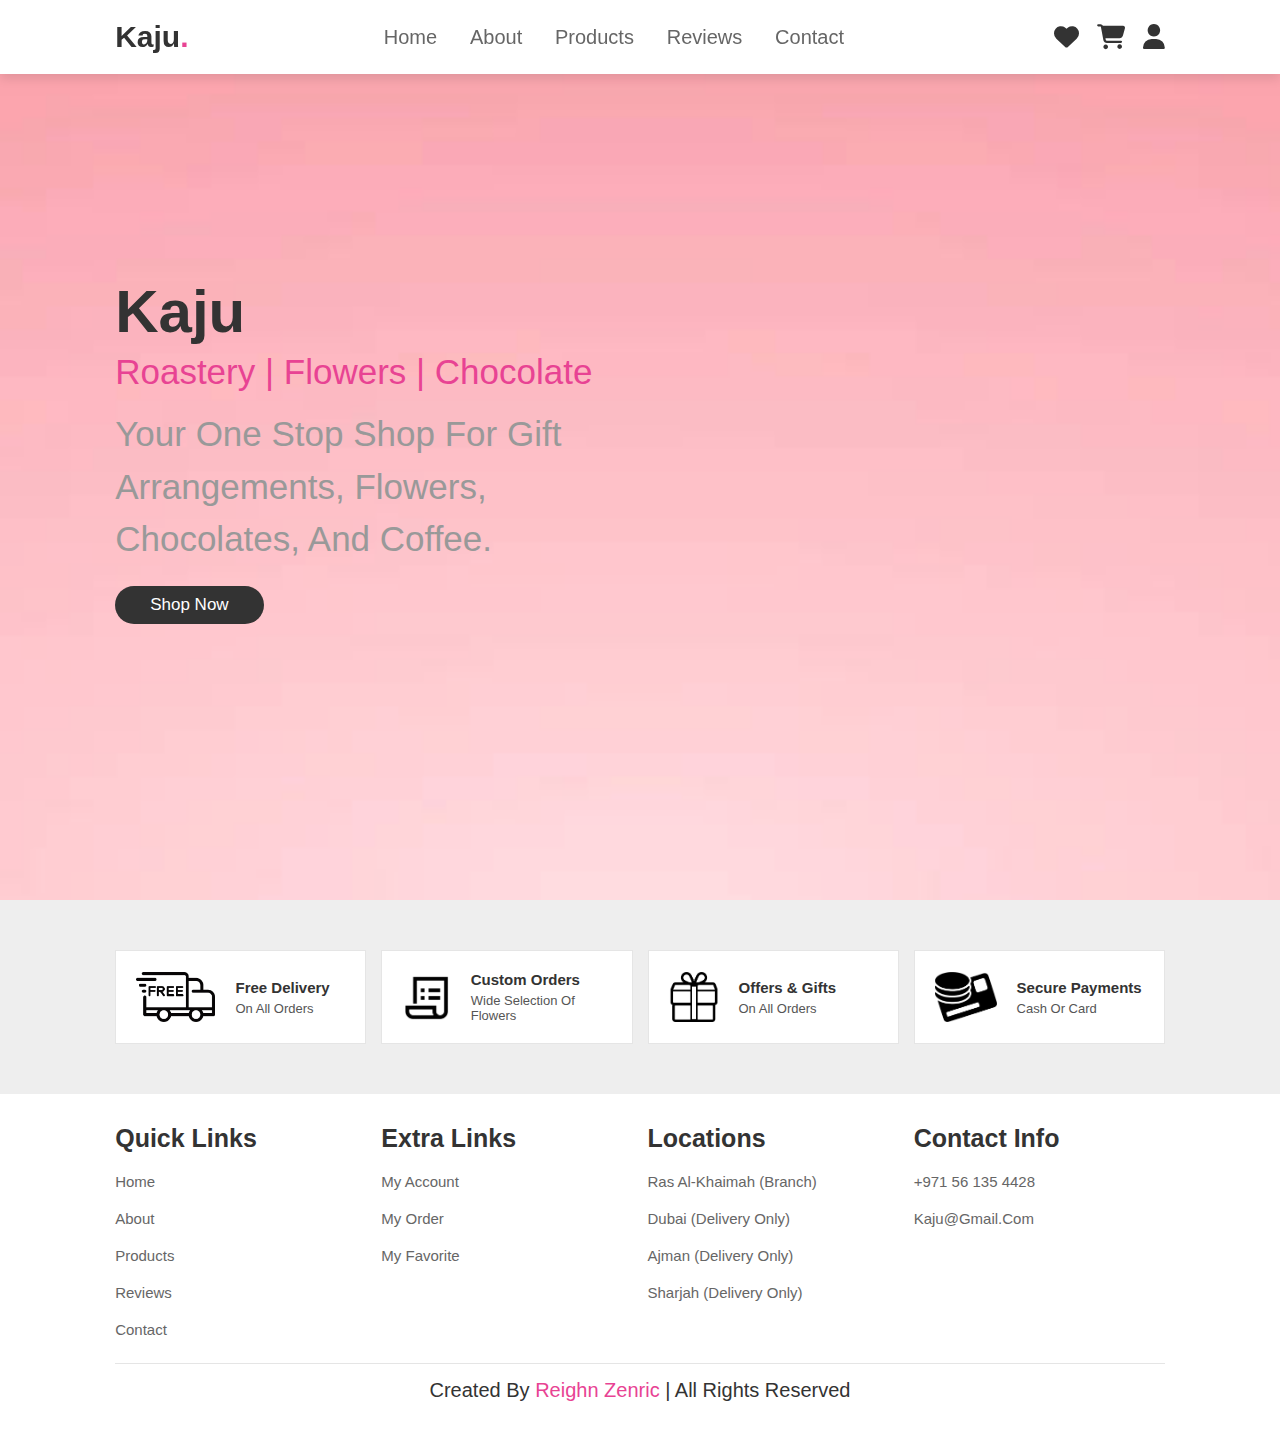
<file: index.html>
<!DOCTYPE html>
<html lang="en">
<head>
    <meta charset="UTF-8">
    <meta name="viewport" content="width=device-width, initial-scale=1.0">
    <title>Kaju</title>
    
    <link rel="stylesheet" href="https://cdnjs.cloudflare.com/ajax/libs/font-awesome/6.5.2/css/all.min.css">

    <link rel="stylesheet" href="styles.css"

</head>
<body>
<!-- header section start -->
    <header>

        <input type="checkbox" name="" id="toggler">
        <label for="toggler" class="fas fa-bars"></label>

        <a href="#" class="logo">kaju<span>.</span></a>
        <nav class="navbar">
                <a href="index.html">Home</a>
                <a href="about.html">About</a>
                <a href="products.html">Products</a>
                <a href="reviews.html">Reviews</a>
                <a href="contact.html">Contact</a>
        </nav>

        <div class="icons">
            <a href="#" class="fas fa-heart"></a>
            <a href="#" class="fas fa-shopping-cart"></a>
            <a href="#" class="fas fa-user"></a>
        </div>

    </header>
<!-- header section end -->

<!-- home section start -->
<section class="home" id="home">

    <div class="content">
        <h3>Kaju</h3>
        <span> Roastery | Flowers | Chocolate </span>
        <p>Your one stop shop for gift arrangements, flowers, chocolates, and coffee.</p>
        <a href="#" class="btn">shop now</a>
    </div>

</section>
<!-- home section end -->

<!-- icon section start -->
<section class="icons-container">

    <div class="icons">
        <img src="pngtree-free-delivery-icon-png-image_1922196-removebg-preview.png" alt="">
        <div class="info">
            <h3>free delivery</h3>
            <span>on all orders</span>
        </div>
    </div>

    <div class="icons">
        <img src="kisspng-purchase-order-computer-icons-purchasing-icon-desi-purchase-order-5b5dcde62bb109.994544501532874214179-removebg-preview.png" alt="">
        <div class="info">
            <h3>custom orders</h3>
            <span>wide selection of flowers</span>
        </div>
    </div>

    <div class="icons">
        <img src="343196-removebg-preview.png" alt="">
        <div class="info">
            <h3>offers & gifts</h3>
            <span>on all orders</span>
        </div>
    </div>

    <div class="icons">
        <img src="png-clipart-computer-icons-money-bank-card-credit-bank-cdr-payment-removebg-preview.png" alt="">
        <div class="info">
            <h3>secure payments</h3>
            <span>cash or card</span>
        </div>
    </div>

</section>
<!-- icon section end -->

<!-- footer section start -->
<section class="footer">

    <div class="box-container">
        
        <div class="box">
            <h3>quick links</h3>
            <a href="#">home</a>
            <a href="#">about</a>
            <a href="#">products</a>
            <a href="#">reviews</a>
            <a href="#">contact</a>
        </div>

        <div class="box">
            <h3>extra links</h3>
            <a href="#">my account</a>
            <a href="#">my order</a>
            <a href="#">my favorite</a>
        </div>

        <div class="box">
            <h3>locations</h3>
            <a href="#">Ras Al-Khaimah (Branch)</a>
            <a href="#">Dubai (Delivery Only)</a>
            <a href="#">Ajman (Delivery Only)</a>
            <a href="#">Sharjah (Delivery Only)</a>
        </div>

        <div class="box">
            <h3>contact info</h3>
            <a href="#">+971 56 135 4428</a>
            <a href="#">kaju@gmail.com</a>
        </div>

    </div>

    <div class="credit"> created by <span> Reighn Zenric </span> | all rights reserved </div>

</section>
<!-- footer section end -->


</body>
</html>
</file>
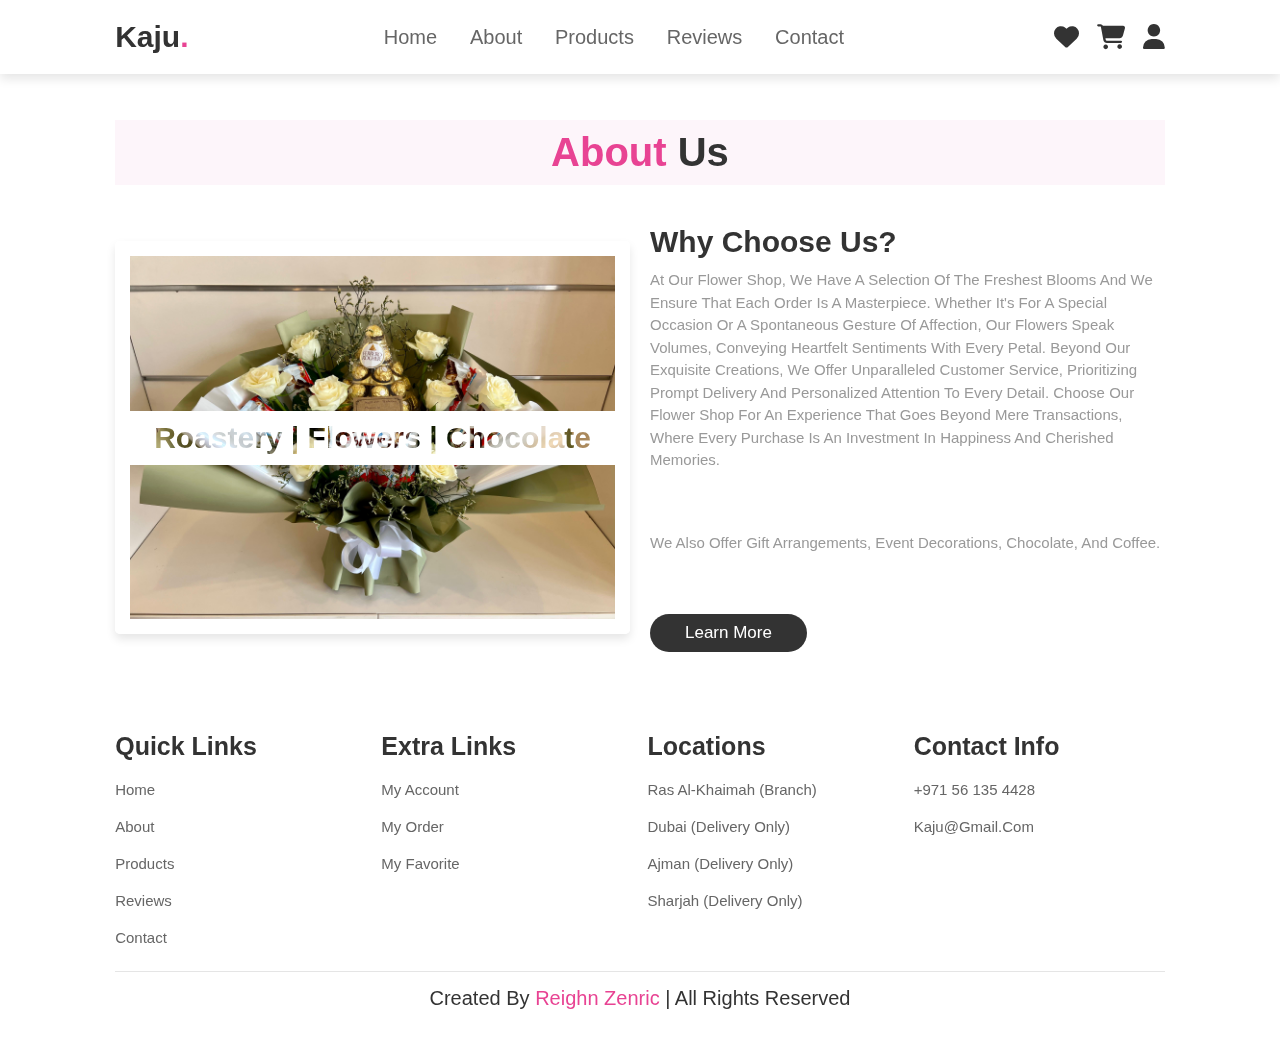
<file: about.html>
<!DOCTYPE html>
<html lang="en">
<head>
    <meta charset="UTF-8">
    <meta name="viewport" content="width=device-width, initial-scale=1.0">
    <title>complete responsive flower website design tutorial</title>
    
    <link rel="stylesheet" href="https://cdnjs.cloudflare.com/ajax/libs/font-awesome/6.5.2/css/all.min.css">

    <link rel="stylesheet" href="styles.css"

</head>
<body>
<!-- header section start -->
    <header>

        <input type="checkbox" name="" id="toggler">
        <label for="toggler" class="fas fa-bars"></label>

        <a href="#" class="logo">kaju<span>.</span></a>
        <nav class="navbar">
                <a href="index.html">Home</a>
                <a href="about.html">About</a>
                <a href="products.html">Products</a>
                <a href="reviews.html">Reviews</a>
                <a href="contact.html">Contact</a>
        </nav>

        <div class="icons">
            <a href="#" class="fas fa-heart"></a>
            <a href="#" class="fas fa-shopping-cart"></a>
            <a href="#" class="fas fa-user"></a>
        </div>

    </header>
<!-- header section end -->

<!-- about section start -->
<section class="about" id="about">

    <h1 class="heading"> <span> about </span> us </h1>

    <div class="row">

        <div class="image-container">
            <img src="IMG-20240403-WA0025.jpg" alt="Flower Picture">
            <h3>Roastery | Flowers | Chocolate</h3>
        </div>

        <div class="content">
            <h3>why choose us?</h3>
            <p>At our flower shop, we have a selection of the freshest blooms and we ensure that each order is a masterpiece.
                Whether it's for a special occasion or a spontaneous gesture of affection, our flowers speak volumes, conveying heartfelt sentiments with every petal.
                Beyond our exquisite creations, we offer unparalleled customer service, prioritizing prompt delivery and personalized attention to every detail.
                Choose our flower shop for an experience that goes beyond mere transactions,
                where every purchase is an investment in happiness and cherished memories.</p>
            <p>We also offer gift arrangements, event decorations, chocolate, and coffee. </p>
            <a href="#" class="btn">learn more</a>
        </div>

    </div>

</section>
<!-- about section end -->

<!-- footer section start -->
<section class="footer">

    <div class="box-container">
        
        <div class="box">
            <h3>quick links</h3>
            <a href="#">home</a>
            <a href="#">about</a>
            <a href="#">products</a>
            <a href="#">reviews</a>
            <a href="#">contact</a>
        </div>

        <div class="box">
            <h3>extra links</h3>
            <a href="#">my account</a>
            <a href="#">my order</a>
            <a href="#">my favorite</a>
        </div>

        <div class="box">
            <h3>locations</h3>
            <a href="#">Ras Al-Khaimah (Branch)</a>
            <a href="#">Dubai (Delivery Only)</a>
            <a href="#">Ajman (Delivery Only)</a>
            <a href="#">Sharjah (Delivery Only)</a>
        </div>

        <div class="box">
            <h3>contact info</h3>
            <a href="#">+971 56 135 4428</a>
            <a href="#">kaju@gmail.com</a>
        </div>

    </div>

    <div class="credit"> created by <span> Reighn Zenric </span> | all rights reserved </div>

</section>
<!-- footer section end -->

</body>
</html>
</file>
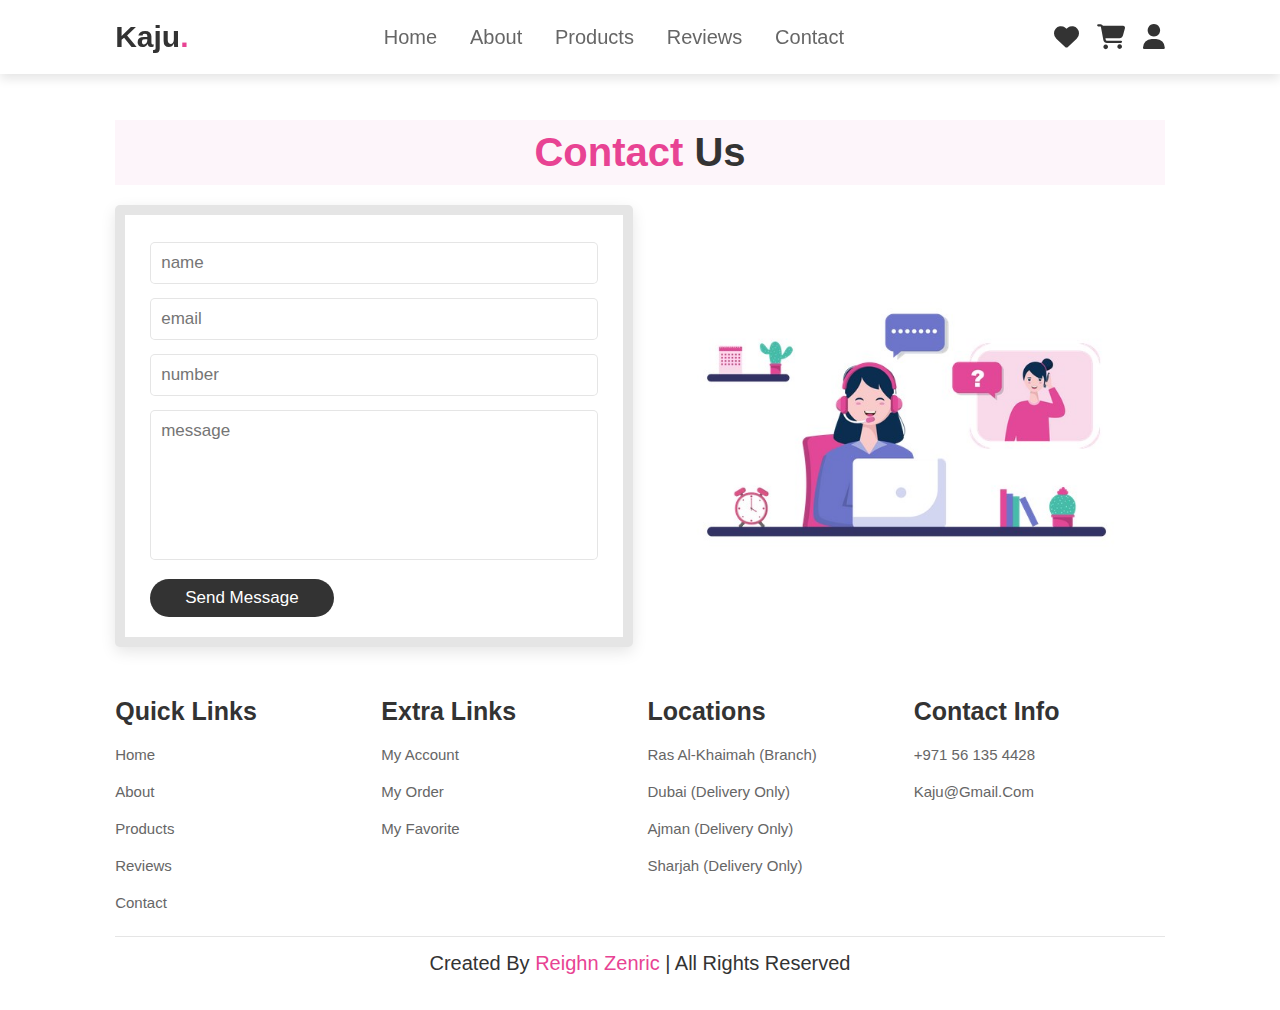
<file: contact.html>
<!DOCTYPE html>
<html lang="en">
<head>
    <meta charset="UTF-8">
    <meta name="viewport" content="width=device-width, initial-scale=1.0">
    <title>complete responsive flower website design tutorial</title>
    
    <link rel="stylesheet" href="https://cdnjs.cloudflare.com/ajax/libs/font-awesome/6.5.2/css/all.min.css">

    <link rel="stylesheet" href="styles.css"

</head>
<body>
<!-- header section start -->
    <header>

        <input type="checkbox" name="" id="toggler">
        <label for="toggler" class="fas fa-bars"></label>

        <a href="#" class="logo">kaju<span>.</span></a>
        <nav class="navbar">
                <a href="index.html">Home</a>
                <a href="about.html">About</a>
                <a href="products.html">Products</a>
                <a href="reviews.html">Reviews</a>
                <a href="contact.html">Contact</a>
        </nav>

        <div class="icons">
            <a href="#" class="fas fa-heart"></a>
            <a href="#" class="fas fa-shopping-cart"></a>
            <a href="#" class="fas fa-user"></a>
        </div>

    </header>
<!-- header section end -->

<!-- contact section start -->
<section class="contact" id="contact">

    <h1 class="heading"> <span> contact </span> us </h1>

    <div class="row">

        <form action="">
            <input type="text" placeholder="name" class="box">
            <input type="email" placeholder="email" class="box">
            <input type="number" placeholder="number" class="box">
            <textarea name="" class="box" placeholder="message" id="" cols="30" rows="10"></textarea>
            <input type="submit" value="send message" class="btn">
        </form>

        <div class="image">
            <img src="contact-us-3483601-2912018.jpg" alt="">
        </div>

    </div>

</section>
<!-- contact section end -->

<!-- footer section start -->
<section class="footer">

    <div class="box-container">
        
        <div class="box">
            <h3>quick links</h3>
            <a href="#">home</a>
            <a href="#">about</a>
            <a href="#">products</a>
            <a href="#">reviews</a>
            <a href="#">contact</a>
        </div>

        <div class="box">
            <h3>extra links</h3>
            <a href="#">My account</a>
            <a href="#">my order</a>
            <a href="#">my favorite</a>
        </div>

        <div class="box">
            <h3>locations</h3>
            <a href="#">Ras Al-Khaimah (Branch)</a>
            <a href="#">Dubai (Delivery Only)</a>
            <a href="#">Ajman (Delivery Only)</a>
            <a href="#">Sharjah (Delivery Only)</a>
        </div>

        <div class="box">
            <h3>contact info</h3>
            <a href="#">+971 56 135 4428</a>
            <a href="#">kaju@gmail.com</a>
        </div>

    </div>

    <div class="credit"> created by <span> Reighn Zenric </span> | all rights reserved </div>

</section>
<!-- footer section end -->

</body>
</html>
</file>
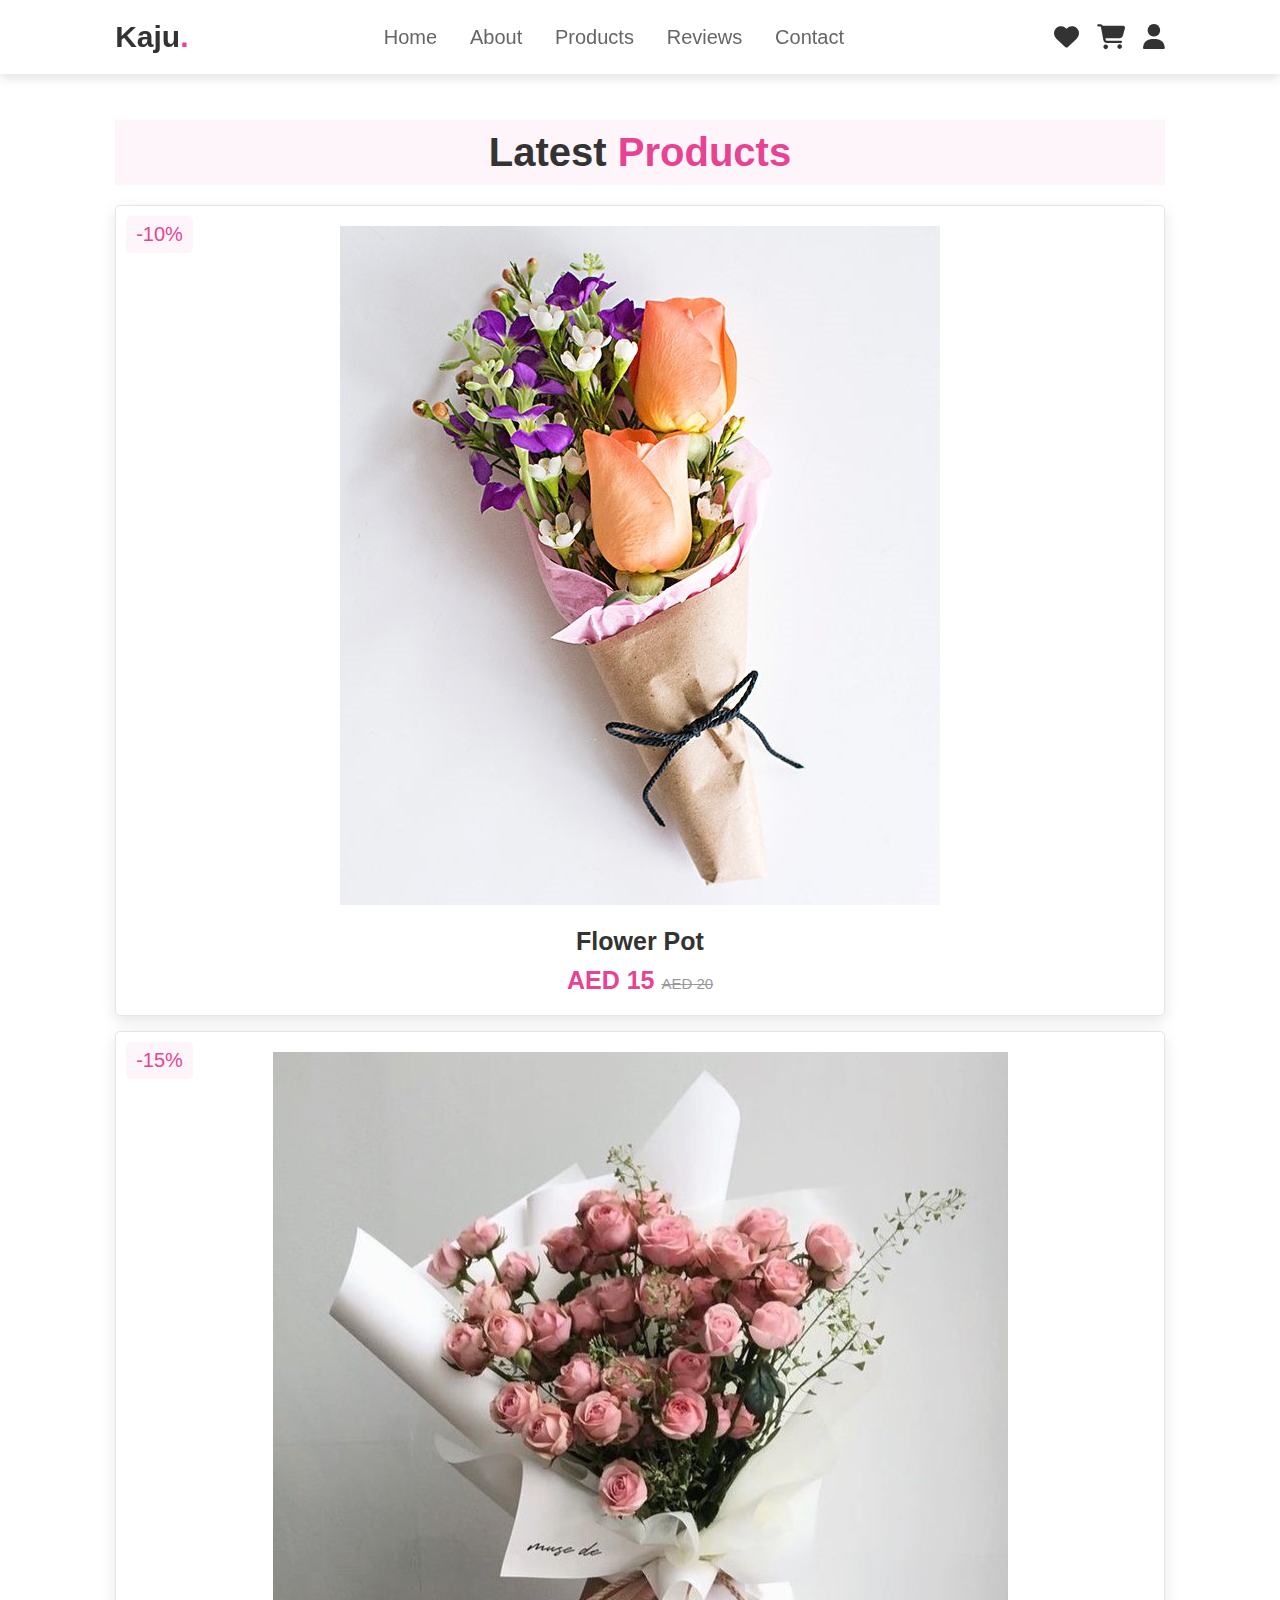
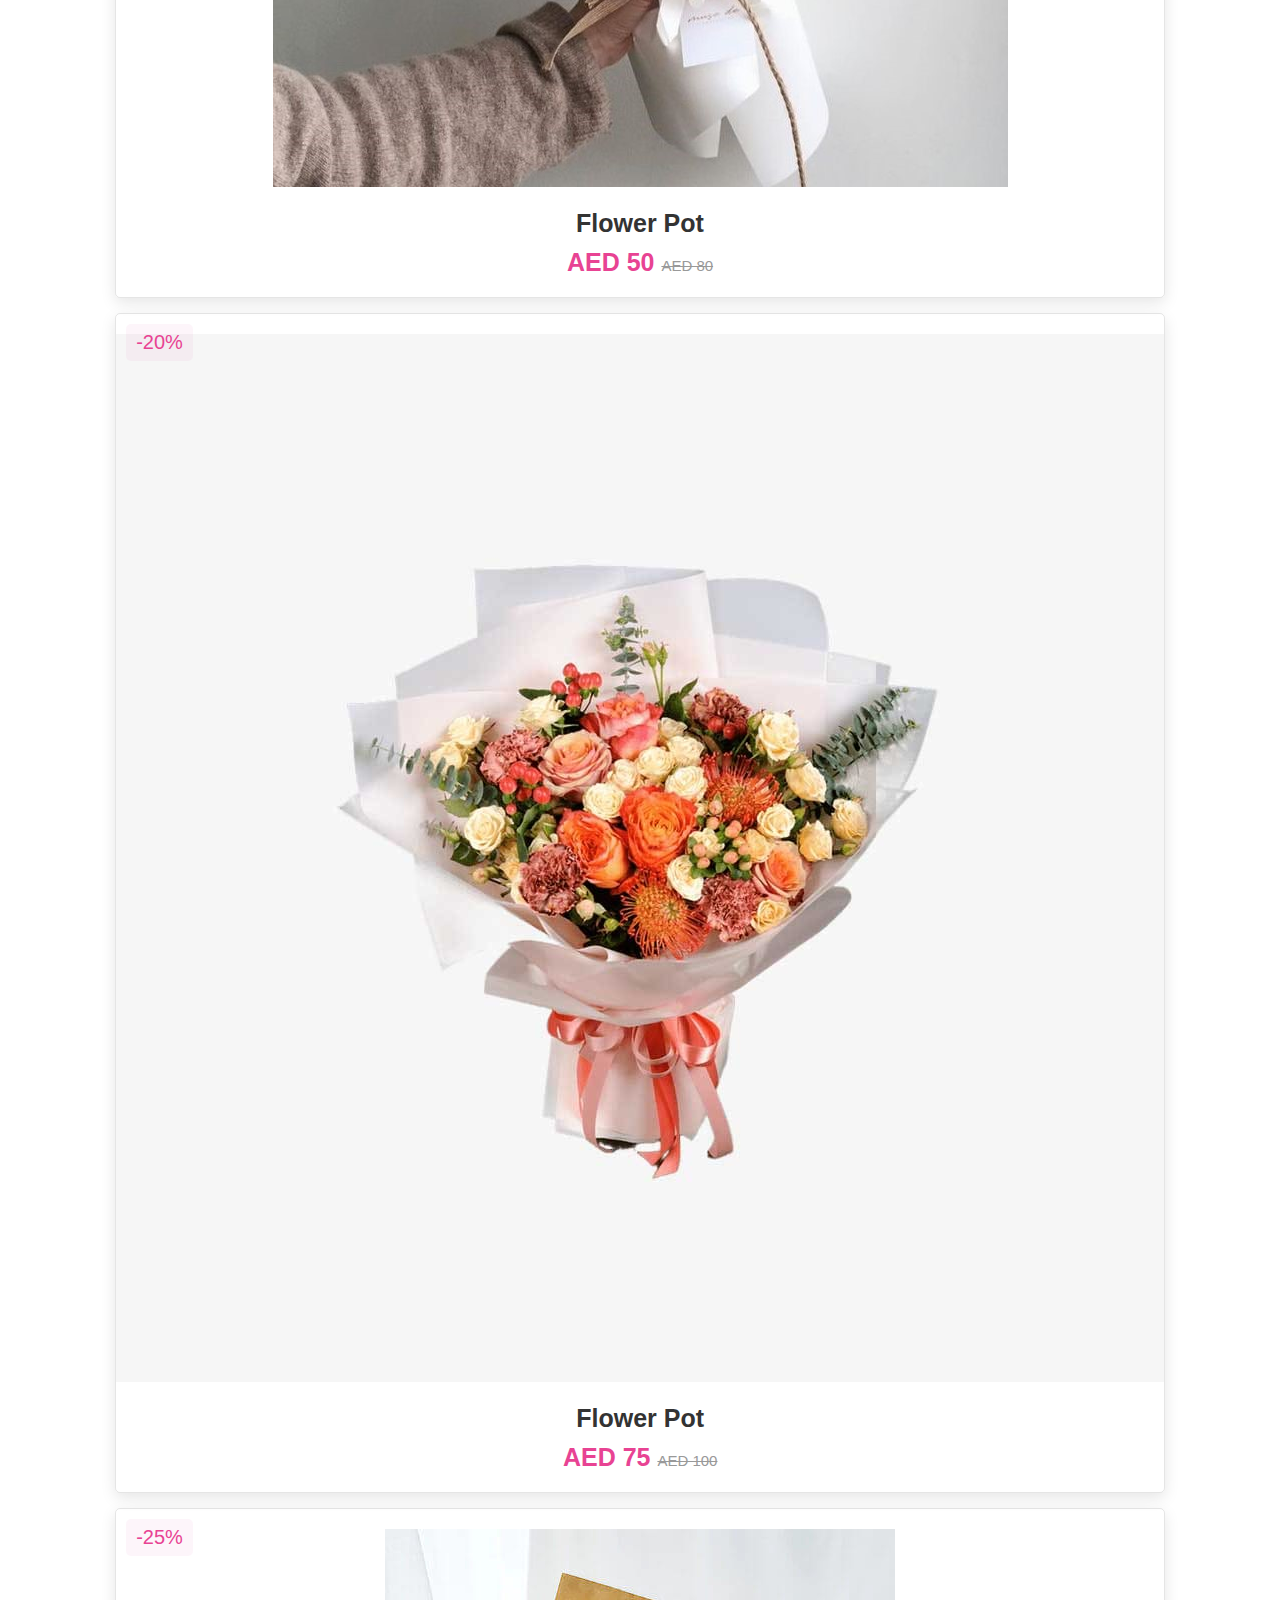
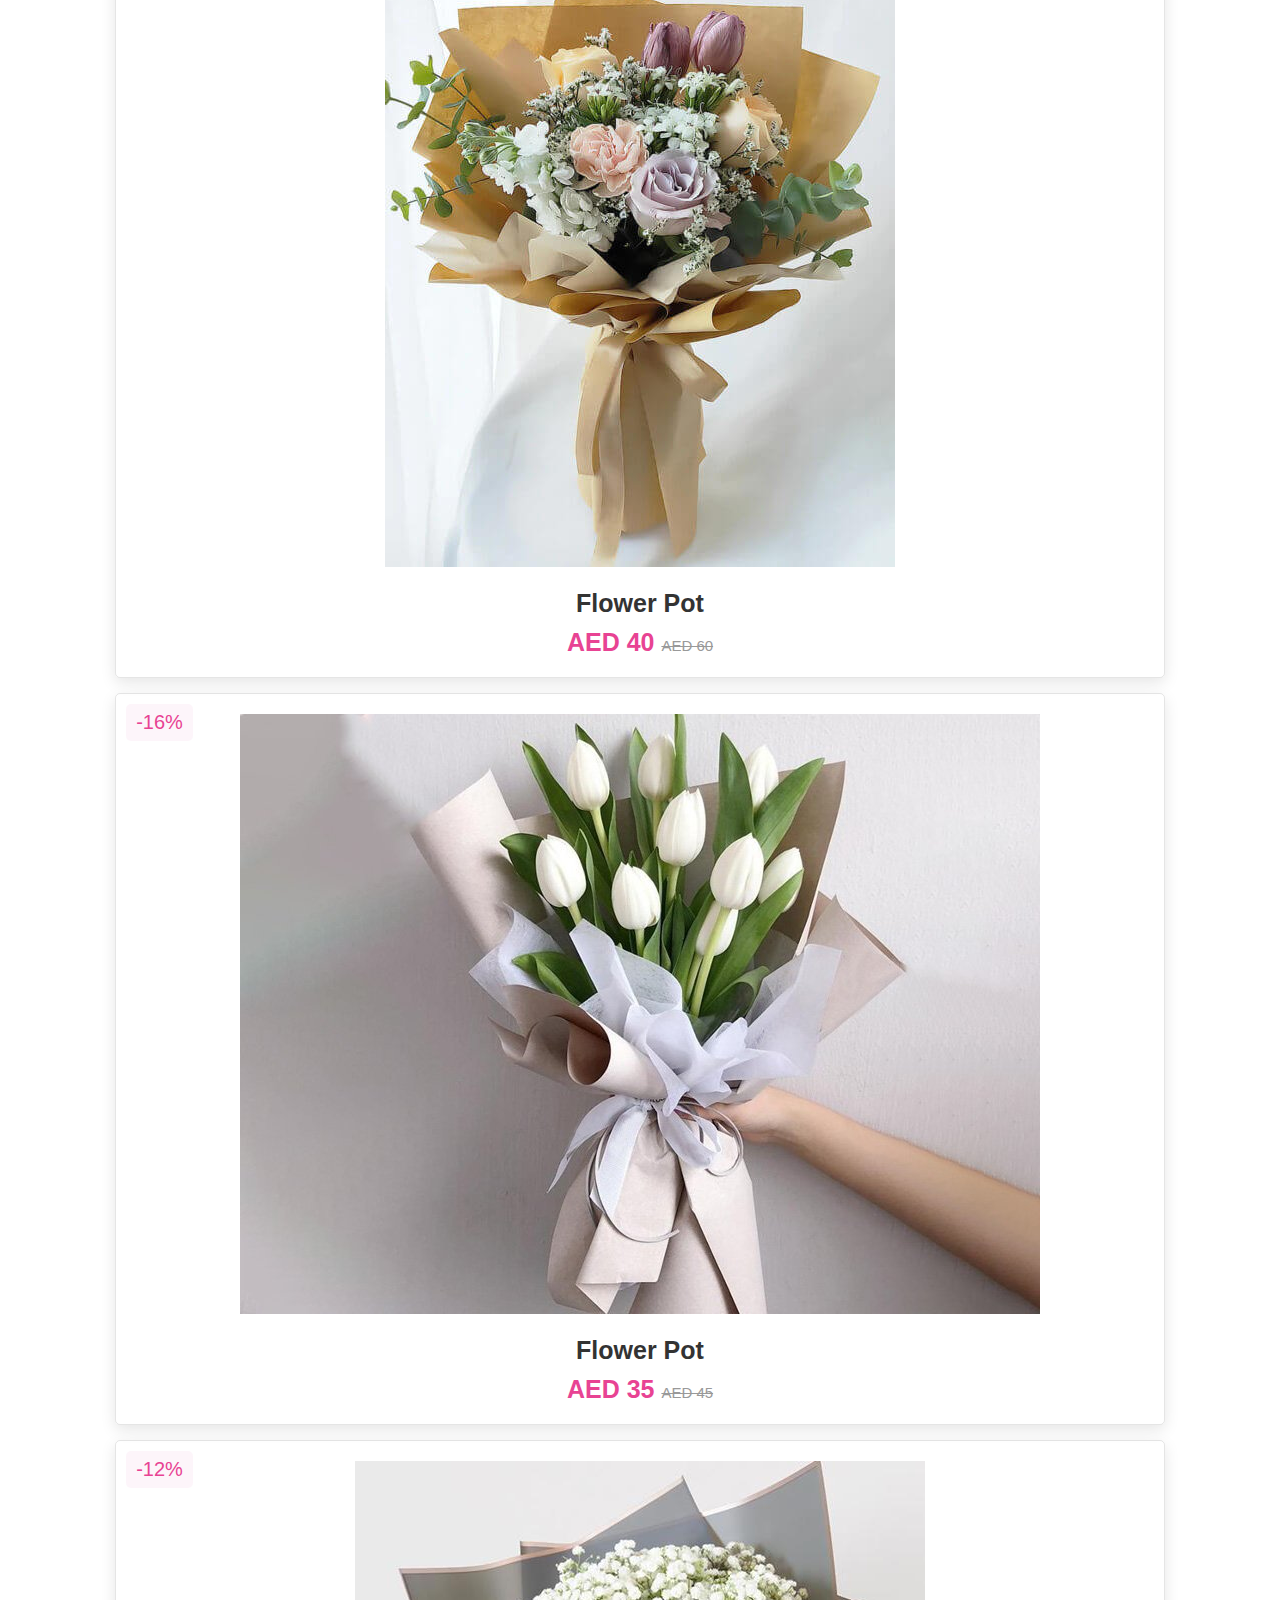
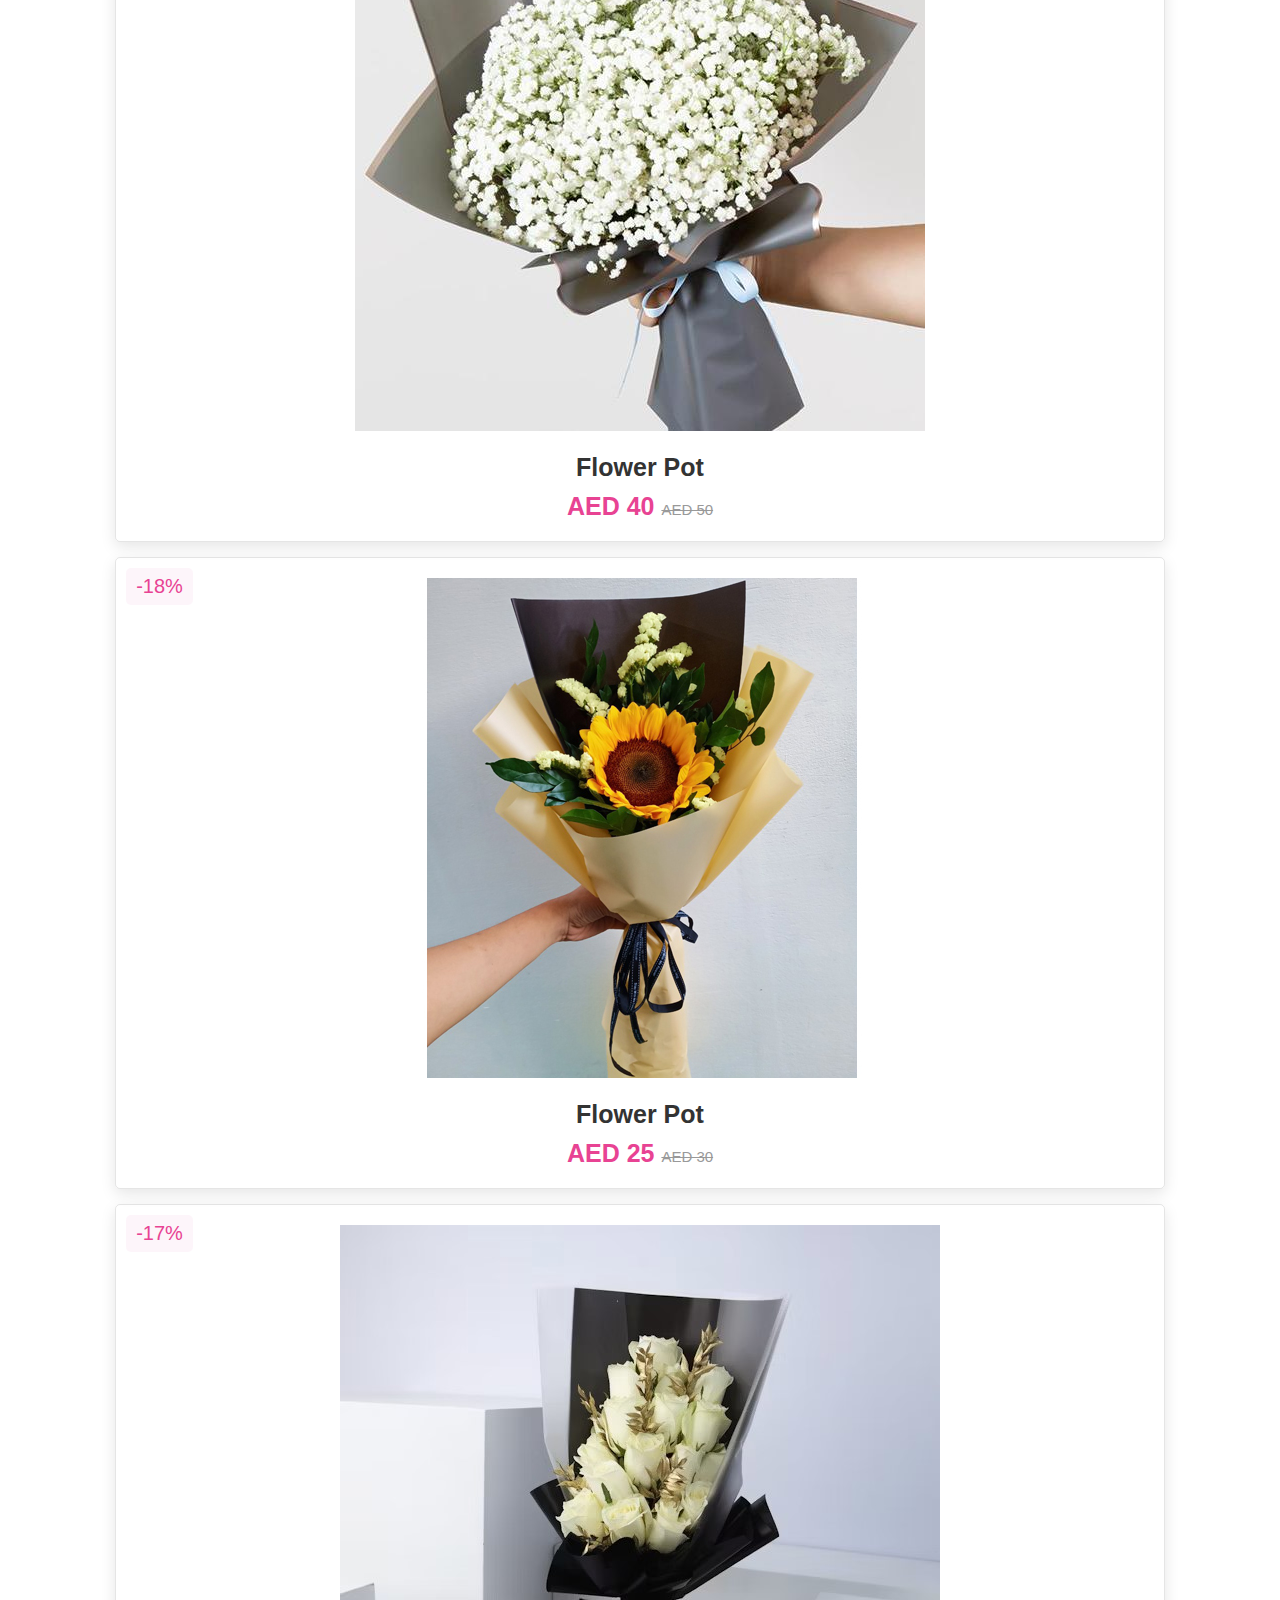
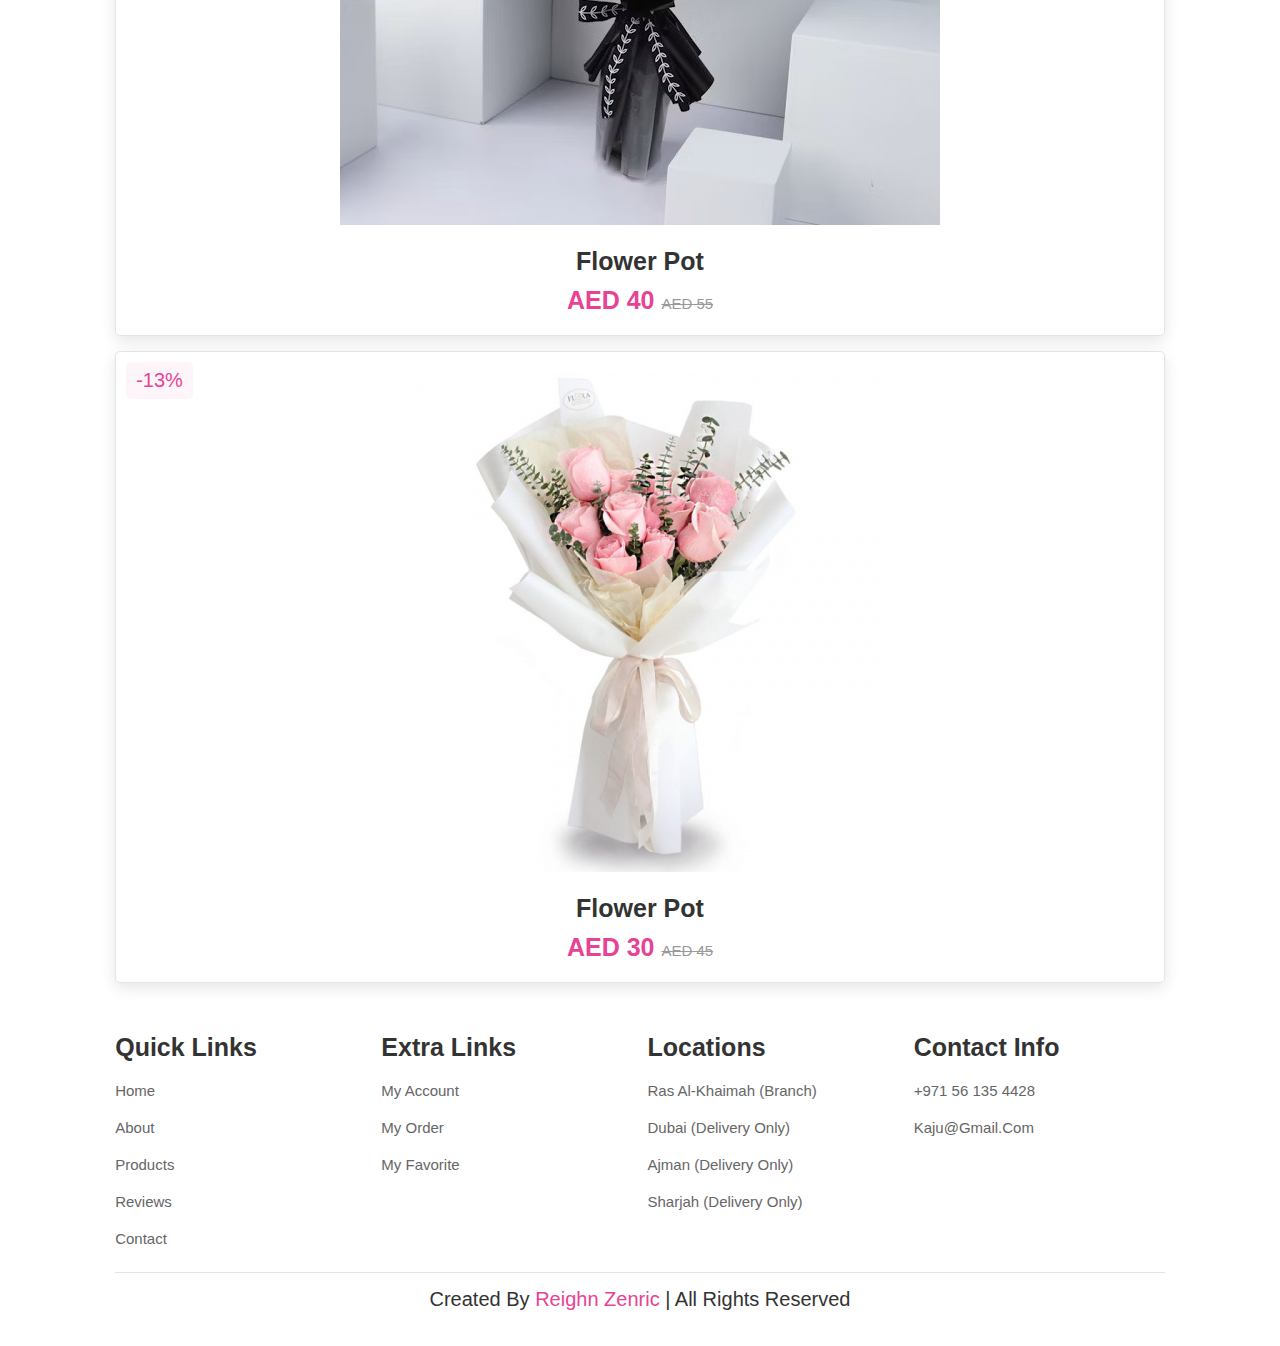
<file: products.html>
<!DOCTYPE html>
<html lang="en">
<head>
    <meta charset="UTF-8">
    <meta name="viewport" content="width=device-width, initial-scale=1.0">
    <title>complete responsive flower website design tutorial</title>
    
    <link rel="stylesheet" href="https://cdnjs.cloudflare.com/ajax/libs/font-awesome/6.5.2/css/all.min.css">

    <link rel="stylesheet" href="styles.css"

</head>
<body>
<!-- header section start -->
    <header>

        <input type="checkbox" name="" id="toggler">
        <label for="toggler" class="fas fa-bars"></label>

        <a href="#" class="logo">kaju<span>.</span></a>
        <nav class="navbar">
                <a href="index.html">Home</a>
                <a href="about.html">About</a>
                <a href="products.html">Products</a>
                <a href="reviews.html">Reviews</a>
                <a href="contact.html">Contact</a>
        </nav>

        <div class="icons">
            <a href="#" class="fas fa-heart"></a>
            <a href="#" class="fas fa-shopping-cart"></a>
            <a href="#" class="fas fa-user"></a>
        </div>

    </header>
<!-- header section end -->

<!-- product section start -->
<section class="products" id="products">

    <h1 class="heading"> latest <span>products</span> </h1>

    <div class="box-container">

        <div class="box">
            <span class="discount">-10%</span>
            <div class="image">
                <img src="flower9.jpg" alt="">
                <div class="icons">
                    <a href="#" class="fas fa-heart"></a>
                    <a href="#" class="cart-btn">add to cart</a>
                    <a href="#" class="fas fa-share"></a>
                </div>
            </div>
            <div class="content">
                <h3>flower pot</h3>
                <div class="price"> AED 15 <span>AED 20</span> </div>
            </div>
        </div>

        <div class="box">
            <span class="discount">-15%</span>
            <div class="image">
                <img src="flower2.jpg" alt="">
                <div class="icons">
                    <a href="#" class="fas fa-heart"></a>
                    <a href="#" class="cart-btn">add to cart</a>
                    <a href="#" class="fas fa-share"></a>
                </div>
            </div>
            <div class="content">
                <h3>flower pot</h3>
                <div class="price"> AED 50 <span>AED 80</span> </div>
            </div>
        </div>

        <div class="box">
            <span class="discount">-20%</span>
            <div class="image">
                <img src="flower-extra.jpg" alt="">
                <div class="icons">
                    <a href="#" class="fas fa-heart"></a>
                    <a href="#" class="cart-btn">add to cart</a>
                    <a href="#" class="fas fa-share"></a>
                </div>
            </div>
            <div class="content">
                <h3>flower pot</h3>
                <div class="price"> AED 75 <span>AED 100</span> </div>
            </div>
        </div>

        <div class="box">
            <span class="discount">-25%</span>
            <div class="image">
                <img src="flower4.jpg" alt="">
                <div class="icons">
                    <a href="#" class="fas fa-heart"></a>
                    <a href="#" class="cart-btn">add to cart</a>
                    <a href="#" class="fas fa-share"></a>
                </div>
            </div>
            <div class="content">
                <h3>flower pot</h3>
                <div class="price"> AED 40 <span>AED 60</span> </div>
            </div>
        </div>

        <div class="box">
            <span class="discount">-16%</span>
            <div class="image">
                <img src="flower5.jpg" alt="">
                <div class="icons">
                    <a href="#" class="fas fa-heart"></a>
                    <a href="#" class="cart-btn">add to cart</a>
                    <a href="#" class="fas fa-share"></a>
                </div>
            </div>
            <div class="content">
                <h3>flower pot</h3>
                <div class="price"> AED 35 <span>AED 45</span> </div>
            </div>
        </div>

        <div class="box">
            <span class="discount">-12%</span>
            <div class="image">
                <img src="flower6.jpg" alt="">
                <div class="icons">
                    <a href="#" class="fas fa-heart"></a>
                    <a href="#" class="cart-btn">add to cart</a>
                    <a href="#" class="fas fa-share"></a>
                </div>
            </div>
            <div class="content">
                <h3>flower pot</h3>
                <div class="price"> AED 40 <span>AED 50</span> </div>
            </div>
        </div>

        <div class="box">
            <span class="discount">-18%</span>
            <div class="image">
                <img src="flower7.jpg" alt="">
                <div class="icons">
                    <a href="#" class="fas fa-heart"></a>
                    <a href="#" class="cart-btn">add to cart</a>
                    <a href="#" class="fas fa-share"></a>
                </div>
            </div>
            <div class="content">
                <h3>flower pot</h3>
                <div class="price"> AED 25 <span>AED 30</span> </div>
            </div>
        </div>

        <div class="box">
            <span class="discount">-17%</span>
            <div class="image">
                <img src="flower8.jpg" alt="">
                <div class="icons">
                    <a href="#" class="fas fa-heart"></a>
                    <a href="#" class="cart-btn">add to cart</a>
                    <a href="#" class="fas fa-share"></a>
                </div>
            </div>
            <div class="content">
                <h3>flower pot</h3>
                <div class="price"> AED 40 <span>AED 55</span> </div>
            </div>
        </div>

        <div class="box">
            <span class="discount">-13%</span>
            <div class="image">
                <img src="flower1.jpg" alt="">
                <div class="icons">
                    <a href="#" class="fas fa-heart"></a>
                    <a href="#" class="cart-btn">add to cart</a>
                    <a href="#" class="fas fa-share"></a>
                </div>
            </div>
            <div class="content">
                <h3>flower pot</h3>
                <div class="price"> AED 30 <span>AED 45</span> </div>
            </div>
        </div>

    </div>

</section>
<!-- product section end -->

<!-- footer section start -->
<section class="footer">

    <div class="box-container">
        
        <div class="box">
            <h3>quick links</h3>
            <a href="#">home</a>
            <a href="#">about</a>
            <a href="#">products</a>
            <a href="#">reviews</a>
            <a href="#">contact</a>
        </div>

        <div class="box">
            <h3>extra links</h3>
            <a href="#">my account</a>
            <a href="#">my order</a>
            <a href="#">my favorite</a>
        </div>

        <div class="box">
            <h3>locations</h3>
            <a href="#">Ras Al-Khaimah (Branch)</a>
            <a href="#">Dubai (Delivery Only)</a>
            <a href="#">Ajman (Delivery Only)</a>
            <a href="#">Sharjah (Delivery Only)</a>
        </div>

        <div class="box">
            <h3>contact info</h3>
            <a href="#">+971 56 135 4428</a>
            <a href="#">kaju@gmail.com</a>
        </div>

    </div>

    <div class="credit"> created by <span> Reighn Zenric </span> | all rights reserved </div>

</section>
<!-- footer section end -->

</body>
</html>
</file>
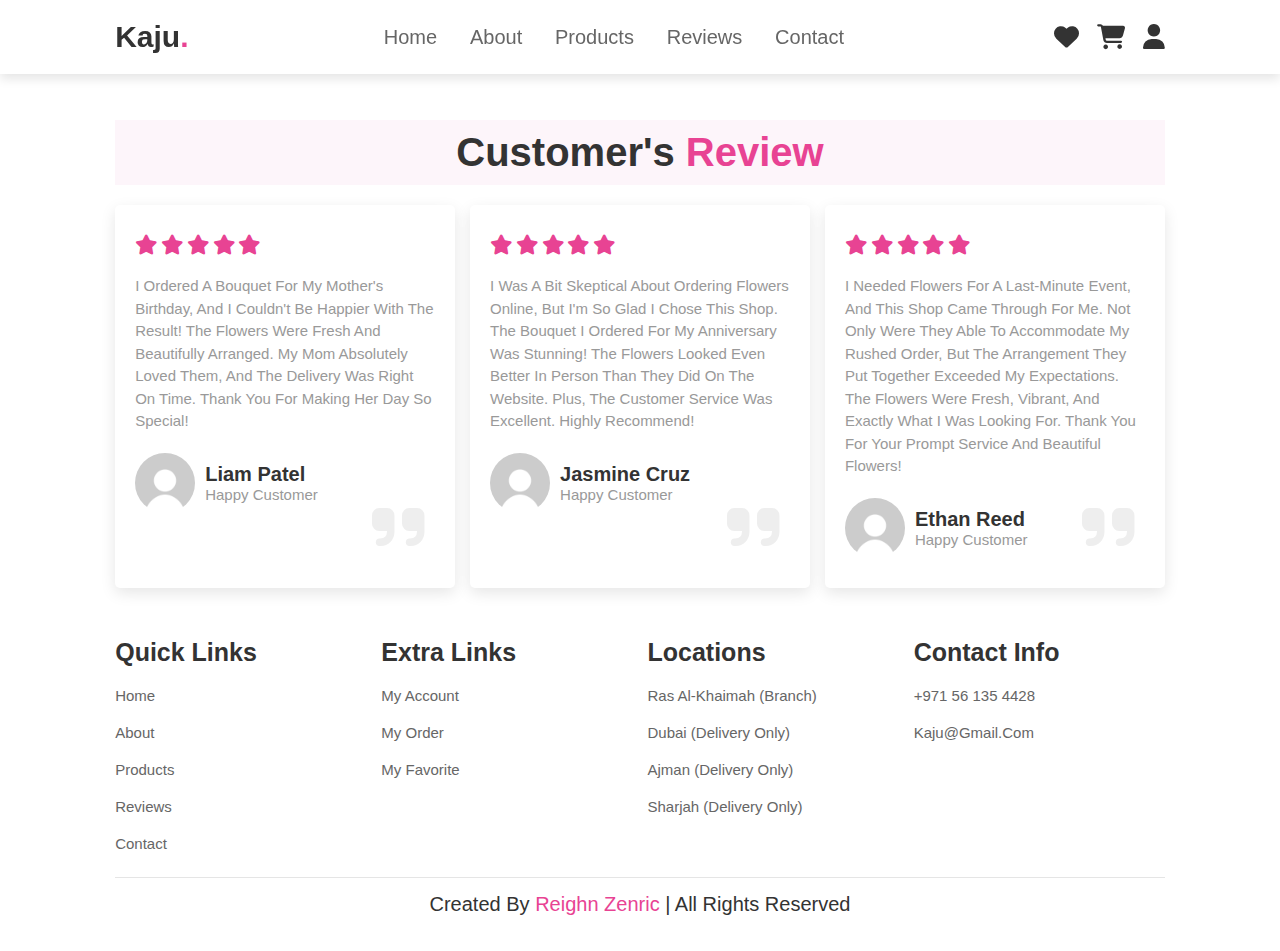
<file: reviews.html>
<!DOCTYPE html>
<html lang="en">
<head>
    <meta charset="UTF-8">
    <meta name="viewport" content="width=device-width, initial-scale=1.0">
    <title>complete responsive flower website design tutorial</title>
    
    <link rel="stylesheet" href="https://cdnjs.cloudflare.com/ajax/libs/font-awesome/6.5.2/css/all.min.css">

    <link rel="stylesheet" href="styles.css"

</head>
<body>
<!-- header section start -->
    <header>

        <input type="checkbox" name="" id="toggler">
        <label for="toggler" class="fas fa-bars"></label>

        <a href="#" class="logo">kaju<span>.</span></a>
        <nav class="navbar">
                <a href="index.html">Home</a>
                <a href="about.html">About</a>
                <a href="products.html">Products</a>
                <a href="reviews.html">Reviews</a>
                <a href="contact.html">Contact</a>
        </nav>

        <div class="icons">
            <a href="#" class="fas fa-heart"></a>
            <a href="#" class="fas fa-shopping-cart"></a>
            <a href="#" class="fas fa-user"></a>
        </div>

    </header>
<!-- header section end -->

<!-- reviews section start -->
<section class="review" id="review">

<h1 class="heading"> customer's <span>review</span> </h1>

<div class="box-container">

    <div class="box">
        <div class="stars">
            <i class="fas fa-star"></i>
            <i class="fas fa-star"></i>
            <i class="fas fa-star"></i>
            <i class="fas fa-star"></i>
            <i class="fas fa-star"></i>
        </div>
        <p>I ordered a bouquet for my mother's birthday, and I couldn't be happier with the result!
            The flowers were fresh and beautifully arranged. My mom absolutely loved them, and the delivery was right on time.
            Thank you for making her day so special!</p>
        <div class="user">
            <img src="profile.jpg" alt="">
            <div class="user-info">
            <h3>Liam Patel</h3>
            <span>happy customer</span>
            </div>
        </div>
        <span class="fas fa-quote-right"></span>
    </div>

    <div class="box">
        <div class="stars">
            <i class="fas fa-star"></i>
            <i class="fas fa-star"></i>
            <i class="fas fa-star"></i>
            <i class="fas fa-star"></i>
            <i class="fas fa-star"></i>
        </div>
        <p>I was a bit skeptical about ordering flowers online, but I'm so glad I chose this shop.
            The bouquet I ordered for my anniversary was stunning!
            The flowers looked even better in person than they did on the website.
            Plus, the customer service was excellent. Highly recommend!</p>
        <div class="user">
            <img src="profile.jpg" alt="">
            <div class="user-info">
            <h3>Jasmine Cruz</h3>
            <span>happy customer</span>
            </div>
        </div>
        <span class="fas fa-quote-right"></span>
    </div>

    <div class="box">
        <div class="stars">
            <i class="fas fa-star"></i>
            <i class="fas fa-star"></i>
            <i class="fas fa-star"></i>
            <i class="fas fa-star"></i>
            <i class="fas fa-star"></i>
        </div>
        <p>I needed flowers for a last-minute event, and this shop came through for me.
            Not only were they able to accommodate my rushed order, but the arrangement they put together exceeded my expectations. The flowers were fresh, vibrant, and exactly what I was looking for.
            Thank you for your prompt service and beautiful flowers!</p>
        <div class="user">
            <img src="profile.jpg" alt="">
            <div class="user-info">
            <h3>Ethan Reed</h3>
            <span>happy customer</span>
            </div>
        </div>
        <span class="fas fa-quote-right"></span>
    </div>

</div>

</section>
<!-- reviews section end -->

<!-- footer section start -->
<section class="footer">

    <div class="box-container">
        
        <div class="box">
            <h3>quick links</h3>
            <a href="#">home</a>
            <a href="#">about</a>
            <a href="#">products</a>
            <a href="#">reviews</a>
            <a href="#">contact</a>
        </div>

        <div class="box">
            <h3>extra links</h3>
            <a href="#">my account</a>
            <a href="#">my order</a>
            <a href="#">my favorite</a>
        </div>

        <div class="box">
            <h3>locations</h3>
            <a href="#">Ras Al-Khaimah (Branch)</a>
            <a href="#">Dubai (Delivery Only)</a>
            <a href="#">Ajman (Delivery Only)</a>
            <a href="#">Sharjah (Delivery Only)</a>
        </div>

        <div class="box">
            <h3>contact info</h3>
            <a href="#">+971 56 135 4428</a>
            <a href="#">kaju@gmail.com</a>
        </div>

    </div>

    <div class="credit"> created by <span> Reighn Zenric </span> | all rights reserved </div>

</section>
<!-- footer section end -->

</body>
</html>
</file>
<file: styles.css>
/* header section */

:root{
    --pink:#e84393;
}

*{
    margin:0; padding:0;
    box-sizing: border-box;
    font-family: Verdana, Geneva, Tahoma, sans-serif;
    outline:none; border:none;
    text-decoration: none;
    text-transform: capitalize;
    transition: .2s linear;
}

html{
    font-size: 62.5%;
    scroll-behavior: smooth;
    scroll-padding-top: 6rem;
    overflow-x: hidden;
}

section{
    padding:2rem 9%;
}

.heading{
    text-align: center;
    font-size: 4rem;
    color:#333;
    padding:1rem;
    margin:10rem 0 2rem;
    background:rgba(225, 51, 153,.05);
}

.heading span{
    color:var(--pink);
}

.btn{
    display: inline-block;
    margin-top: 1rem;
    border-radius: 5rem;
    background:#333;
    color:#fff;
    padding:.9rem 3.5rem;
    cursor: pointer;
    font-size: 1.7rem;
}

.btn:hover{
    background:var(--pink);
}

header{
    position: fixed;
    top:0; left:0; right:0;
    background: #fff;
    padding:2rem 9%;
    display: flex;
    align-items: center;
    justify-content: space-between;
    z-index: 1000;
    box-shadow: 0 .5rem 1rem rgba(0,0,0,.1);
}

header .logo{
    font-size: 3rem;
    color:#333;
    font-weight: bolder;
}

header .logo span{
    color:var(--pink);
}

header .navbar a{
    font-size: 2rem;
    padding: 0 1.5rem;
    color:#666;
}

header .navbar a:hover{
    color:var(--pink);
}

header .icons a{
    font-size: 2.5rem;
    color:#333;
    margin-left: 1.5rem;
}

header .icons a:hover{
    color:var(--pink);
}

header #toggler{
    display: none;
}

header .fa-bars{
    font-size: 3rem;
    color: #333;
    border-radius: .5rem;
    padding: 5rem 1.5rem;
    cursor: pointer;
    border:.1rem solid rgba(0,0,0,.3);
    display: none;
}

/* Pink background picture */
.home{
    display: flex;
    align-items: center;
    min-height: 100vh;
    background:url(istockphoto-1282194538-612x612.jpg) no-repeat;
    background-size: cover;
    background-position: center;
}

.home .content{
    max-width: 50rem;
}

.home .content h3{
    font-size: 6rem;
    color:#333;
}

.home .content span{
    font-size: 3.5rem;
    color:var(--pink);
    padding:1rem 0;
    line-height: 1.5;
}

.home .content p{
    font-size: 3.5rem;
    color:#999;
    padding:1rem 0;
    line-height: 1.5;
}

.about .row{
    display: flex;
    align-items: center;
    gap:2rem;
    flex-wrap: wrap;
    padding:2rem 0;
    padding-bottom: 3rem;

}

.about .row .image-container{
    flex:1 1 40rem;
    position: relative;
}

.about .row .image-container img{
    width:100%;
    border:1.5rem solid #fff;
    border-radius: .5rem;
    box-shadow: 0 .5rem 1rem rgba(0,0,0,.1);
    height: 100%;
    object-fit: cover;
}

.about .row .image-container h3{
    position: absolute;
    top:50%; transform: translateY(-50%);
    font-size: 3rem;
    background:#fff;
    width:100%;
    padding:1rem 2rem;
    text-align: center;
    mix-blend-mode: screen;
}

.about .row .content{
    flex:1 1 40rem;
}

.about .row .content h3{
    font-size: 3rem;
    color:#333;
}

.about .row .content p{
    font-size: 1.5rem;
    color:#999;
    padding: 5rem 0;
    padding-top: 1rem;
    line-height: 1.5;
}

.icons-container{
    background:#eee;
    display: flex;
    flex-wrap: wrap;
    gap:1.5rem;
    padding-top: 5rem;
    padding-bottom: 5rem;
}

.icons-container .icons{
    background:#fff;
    border:.1rem solid rgba(0,0,0,.1);
    padding:2rem;
    display: flex;
    align-items: center;
    flex: 1 1 25rem;
}

.icons-container .icons img{
    height:5rem;
    margin-right: 2rem;
}

.icons-container .icons h3{
    color:#333;
    padding-bottom: .5rem;
    font-size: 1.5rem;
}

.icons-container .icons span{
    color:#555;
    font-size: 1.3rem;
}

/* products section */

.products .box-container{
    display: flex;
    flex-wrap: wrap;
    gap:1.5rem;
}

.products .box-container .box{
    flex:1 1 30rem;
    box-shadow: 0 .5rem 1.5rem rgba(0,0,0,.1);
    border-radius: .5rem;
    border:.1rem solid rgba(0,0,0,.1);
    position: relative;
}

.products .box-container .box .discount{
    position: absolute;
    top:1rem; left:1rem;
    padding:.7rem 1rem;
    font-size: 2rem;
    color:var(--pink);
    background:rgba(225, 51, 153,.05);
    z-index: 1;
    border-radius: .5rem;
}

.products .box-container .box .image{
    position: relative;
    text-align: center;
    padding-top: 2rem;
    overflow:hidden;
}

.products .box-container .box .image .img{
    height:25rem;
}

.products .box-container .box:hover .image .img{
    transform: scale(1.1);
}

.products .box-container .box .image .icons{
    position: absolute;
    bottom:-7rem; left:0; right:0;
    display: flex;
}

.products .box-container .box:hover .image .icons{
    bottom:0;
}

.products .box-container .box .image .icons a{
    height: 5rem;
    line-height: 5rem;
    font-size: 2rem;
    width:50%;
    background:var(--pink);
    color:#fff;
}

.products .box-container .box .image .icons .cart-btn{
    border-left: .1rem solid #fff7;
    border-right: .1rem solid #fff7;
    width:100%;
}

.products .box-container .box .image .icons a:hover{
    background:#333;
}

.products .box-container .box .content{
    padding:2rem;
    text-align: center;
}

.products .box-container .box .content h3{
    font-size: 2.5rem;
    color:#333;
}

.products .box-container .box .content .price{
    font-size: 2.5rem;
    color:var(--pink);
    font-weight: bolder;
    padding-top: 1rem;
}

.products .box-container .box .content .price span{
    font-size: 1.5rem;
    color:#999;
    font-weight: lighter;
    text-decoration: line-through;
}

/* review section */

.review .box-container{
    display: flex;
    flex-wrap: wrap;
    gap:1.5rem;
}

.review .box-container .box{
    flex:1 1 30rem;
    box-shadow: 0 .5rem 1.5rem rgba(0,0,0,.1);
    border-radius: .5rem;
    padding:3rem 2rem;
    position: relative;
}

.review .box-container .box .fa-quote-right{
    position: absolute;
    bottom:3rem; right:3rem;
    font-size: 6rem;
    color:#eee;
}

.review .box-container .box .stars i{
    color:var(--pink);
    font-size: 2rem;
}

.review .box-container .box p{
    color:#999;
    font-size: 1.5rem;
    line-height: 1.5;
    padding-top: 2rem;
}

.review .box-container .box .user{
    display: flex;
    align-items: center;
    padding-top: 2rem;
}

.review .box-container .box .user img{
    height:6rem;
    width:6rem;
    border-radius: 50%;
    object-fit: cover;
    margin-right: 1rem;
}

.review .box-container .box .user h3{
    font-size: 2rem;
    color:#333;
}

.review .box-container .box .user span{
    font-size: 1.5rem;
    color:#999;
}

/* contact section */

.contact .row{
    display: flex;
    flex-wrap: wrap-reverse;
    gap:1.5rem;
    align-items: center;
}

.contact .row form{
    flex:1 1 40rem;
    padding:2rem 2.5rem;
    box-shadow: 0 .5rem 1.5rem rgba(0,0,0,.1);
    border:1rem solid rgba(0,0,0,.1);
    background: #fff;
    border-radius: .5rem;
}

.contact .row .image{
    flex:1 1 40rem;
}

.contact .row .image img{
    width: 100%;
}

.contact .row form .box{
    padding:1rem;
    font-size: 1.7rem;
    color:#333;
    text-transform: none;
    border:.1rem solid rgba(0,0,0,.1);
    border-radius: .5rem;
    margin:.7rem 0;
    width: 100%;
}

.contact .row form .box:focus{
    border-color: var(--pink);
}

.contact .row form textarea{
    height: 15rem;
    resize: none;
}

/* footer section */

.footer .box-container{
    display: flex;
    flex-wrap: wrap;
    gap:1.5rem;
}

.footer .box-container .box{
    flex:1 1 25rem;
}

.footer .box-container .box h3{
    color:#333;
    font-size: 2.5rem;
    padding:1rem 0;
}

.footer .box-container .box a{
    display: block;
    color: #666;;
    font-size: 1.5rem;
    padding:1rem 0;
}

.footer .box-container .box a:hover{
    color:var(--pink);
    text-decoration: underline;
}

.footer .credit{
    text-align: center;
    padding:1.5rem;
    margin-top: 1.5rem;
    padding-top: 2.5;
    font-size: 2rem;
    color:#333;
    border-top: .1rem solid rgba(0,0,0,.1);
}

.footer .credit span{
    color:var(--pink);
}




























/* media */ 
@media (max-width:991px){

    html{
        font-size: 55%;
    }

    header{
        padding:2rem;
    }

    section{
        padding:2rem;
    }
    
    .home{
        background-position: left;
    }

}

@media (max-width:768px){

    header .fa-bars{
        display: block;
    }

    header .navbar{
        position:absolute;
        top:100%; left:0; right:0;
        background:#eee;
        border-top: 1rem solid rgba(0,0,0,.1);
        clip-path: polygon(0 0, 100% 0, 100% 0, 0 0);
    }
    
/* Drop down bar when smaller window */

    header #toggler:checked ~ .navbar{
        clip-path: polygon(0 0, 100% 0, 100% 100%, 0% 100%);
    }

    header .navbar a{
        margin:1.5rem;
        padding:1.5rem;
        background:#fff;
        border:.1rem solid rgba(0,0,0,.1);
        display: block;
    }

    .home .content h3{
        font-size: 5rem;
    }

    .home .content span{
        font-size: 2.5rem;
    }

    .icons-container .icons h3{
        font-size: 2rem;
    }
    
    .icons-container .icons span{
        font-size: 1.7rem;
    }

}

@media (max-width:450px){

    html{
        font-size: 50%;
    }

    .heading{
        font-size: 3rem;
    }

}
</file>
